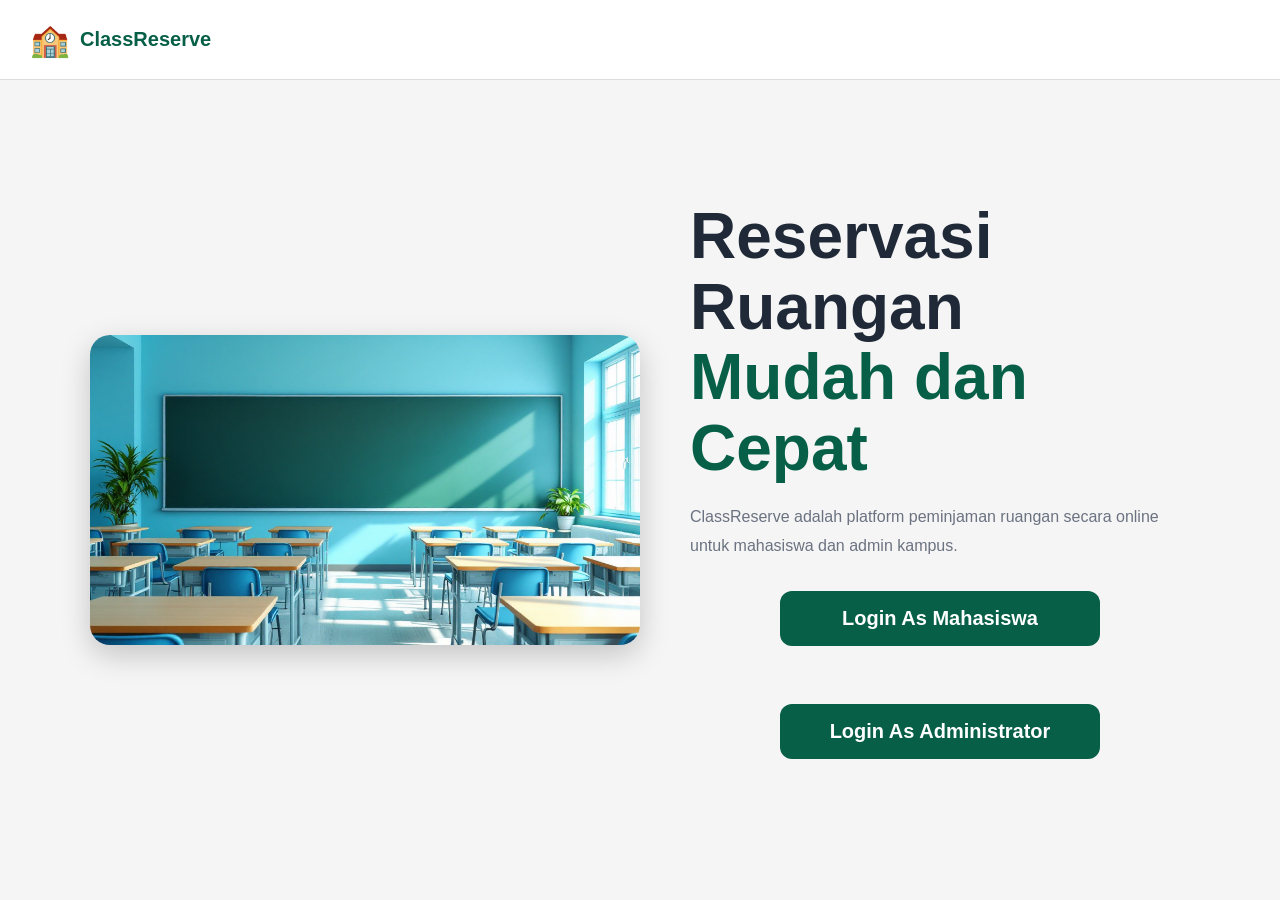
<file: ClassReserve/index.html>
<html>
<head>
    <title>ClassReserve</title>
    <link rel="stylesheet" href="css/style.css">
</head>
<body>

<div class="navbar">
    <div class="logo">🏫</div>
    <div class="logo-text">ClassReserve</div>
</div>

<div class="hero">

    <img src="assets/classroom.jpeg">

    <div class="hero-text">
        <h1>
            Reservasi Ruangan <br>
            <span class="green">Mudah dan Cepat</span>
        </h1>
        <p>
            ClassReserve adalah platform peminjaman ruangan secara online
            untuk mahasiswa dan admin kampus.
        </p>

        <button class="btn" onclick="goTo('login-student.php')">
            Login As Mahasiswa
        </button>

        <br>

        <button class="btn" onclick="goTo('login-admin.php')">
            Login As Administrator
        </button>
    </div>

</div>
<script src="js/script.js"></script>
</body>
</html>
</file>
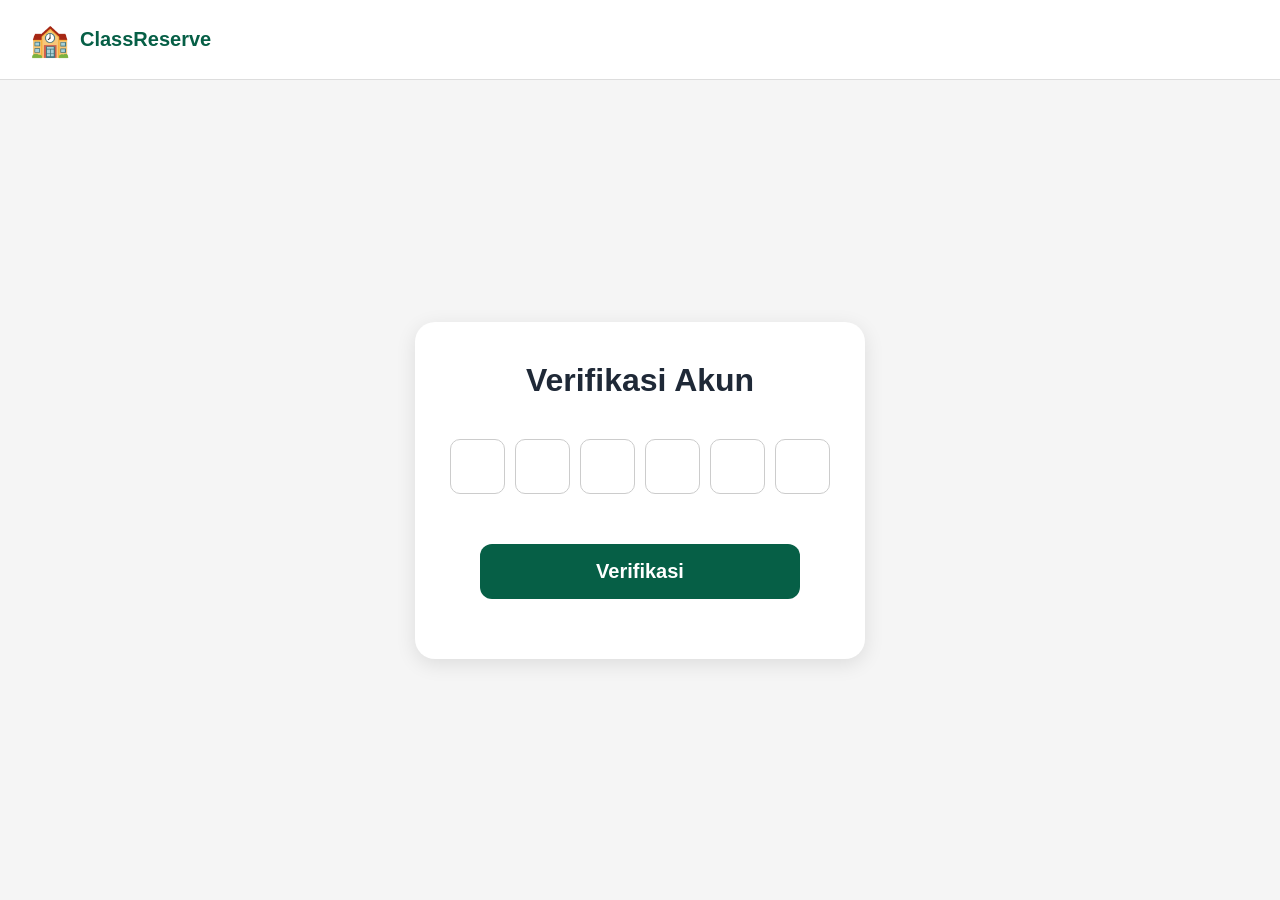
<file: ClassReserve/verification.html>
<html>
<head>
    <title>Verification</title>
    <link rel="stylesheet" href="css/style.css">
</head>
<body>

<div class="navbar">
    <div class="logo">🏫</div>
    <div class="logo-text">ClassReserve</div>
</div>

<div class="center-container">

<div class="card">

<h1>Verifikasi Akun</h1>
<div class="otp-container">
    <input type="text" maxlength="1">
    <input type="text" maxlength="1">
    <input type="text" maxlength="1">
    <input type="text" maxlength="1">
    <input type="text" maxlength="1">
    <input type="text" maxlength="1">
</div>

<button class="btn" onclick="verifyOTP()">Verifikasi</button>

</div>

</div>

<script src="js/script.js"></script>
</body>
</html>
</file>
<file: ClassReserve/css/style.css>
* {
    margin: 0;
    padding: 0;
    box-sizing: border-box;
    font-family: Arial, sans-serif;
}

body {
    background-color: #f5f5f5;
    color: #1f2937;
}
.navbar {
    width: 100%;
    height: 80px;
    background: white;
    display: flex;
    align-items: center;
    padding: 0 30px;
    border-bottom: 1px solid #ddd;
}

.logo {
    font-size: 32px;
    color: #065f46;
    margin-right: 10px;
}
.logo-text {
    font-size: 20px;
    font-weight: bold;
    color: #065f46;
}

.hero {
    width: 100%;
    min-height: calc(100vh - 80px);
    display: flex;
    justify-content: center;
    align-items: center;
    gap: 50px;
    padding: 40px;
}
.hero img {
    width: 550px;
    border-radius: 20px;
    box-shadow: 0 10px 30px rgba(0,0,0,0.2);
}

.hero-text {
    width: 500px;
}

.hero-text h1 {
    font-size: 64px;
    line-height: 1.1;
    margin-bottom: 20px;
}

.green {
    color: #065f46;
}
.hero-text p {
    color: #6b7280;
    line-height: 1.8;
    margin-bottom: 30px;
}

.btn{
    width:320px;
    padding:16px;
    background:#065f46;
    border:none;
    border-radius:12px;
    color:white;
    font-size:20px;
    font-weight:bold;
    cursor:pointer;
    transition:0.3s;

    display:block;
    margin:20px auto;
    text-align:center;
}

form{
    width:100%;
    display:flex;
    flex-direction:column;
    align-items:center;
}

.input-group{
    width:100%;
}

.btn:hover {
    background: #047857;
}

.btn-outline {
    background: white;
    border: 2px solid #065f46;
    color: #065f46;
}
.center-container {
    width: 100%;
    min-height: calc(100vh - 80px);
    display: flex;
    justify-content: center;
    align-items: center;
}
.card {
    width: 450px;
    background: white;
    padding: 40px;
    border-radius: 20px;
    box-shadow: 0 5px 20px rgba(0,0,0,0.1);
    display:flex;
    flex-direction:column;
    align-items:center;
}

.card h1 {
    text-align: center;
    margin-bottom: 10px;
}

.subtitle {
    text-align: center;
    color: gray;
    margin-bottom: 30px;
}
.input-group {
    margin-bottom: 20px;
}

.input-group label {
    display: block;
    margin-bottom: 10px;
    font-weight: bold;
}
.input-group input,
select {
    width: 100%;
    padding: 15px;
    border-radius: 10px;
    border: 1px solid #ccc;
    font-size: 16px;
}

.link {
    text-align: center;
    margin-top: 20px;
}

.link a {
    color: #065f46;
    text-decoration: none;
    font-weight: bold;
}
.otp-container {
    display: flex;
    justify-content: center;
    gap: 10px;
    margin: 30px 0;
}

.otp-container input {
    width: 55px;
    height: 55px;
    text-align: center;
    font-size: 24px;
    border-radius: 10px;
    border: 1px solid #ccc;
}
.sidebar {
    width: 250px;
    height: 100vh;
    background: #064e3b;
    position: fixed;
    left: 0;
    top: 0;
    color: white;
    padding: 30px 20px;
}

.sidebar h2 {
    margin-bottom: 40px;
}

.sidebar ul {
    list-style: none;
}
.sidebar ul li {
    padding: 15px;
    border-radius: 10px;
    margin-bottom: 15px;
    cursor: pointer;
}

.sidebar ul li:hover {
    background: #047857;
}

.dashboard {
    margin-left: 270px;
    padding: 40px;
}

.schedule {
    margin-top: 30px;
    background: white;
    border-radius: 10px;
    overflow: hidden;
}
.schedule table {
    width: 100%;
    border-collapse: collapse;
}

.schedule th,
.schedule td {
    border: 1px solid #ddd;
    text-align: center;
    padding: 20px;
}

.available {
    background: #bbf7d0;
}

.used {
    background: #fecaca;
}
.legend {
    display: flex;
    gap: 20px;
    margin-top: 20px;
}

.box {
    width: 20px;
    height: 20px;
    border-radius: 5px;
    display: inline-block;
}

.green-box {
    background: #bbf7d0;
}

.red-box {
    background: #fecaca;
}

.hero {
    max-width: 1200px;
    margin: 0 auto;
}

.hero img {
    width: 100%;
    max-width: 550px;
    height: auto;
    object-fit: cover;
}

@media (max-width: 900px) {
    .hero {
        flex-direction: column;
        text-align: center;
        padding: 30px 20px;
        gap: 30px;
    }

    .hero-text {
        width: 100%;
    }

    .hero-text h1 {
        font-size: 42px;
    }

    .btn {
        width: 100%;
        max-width: 320px;
    }
}
</file>
